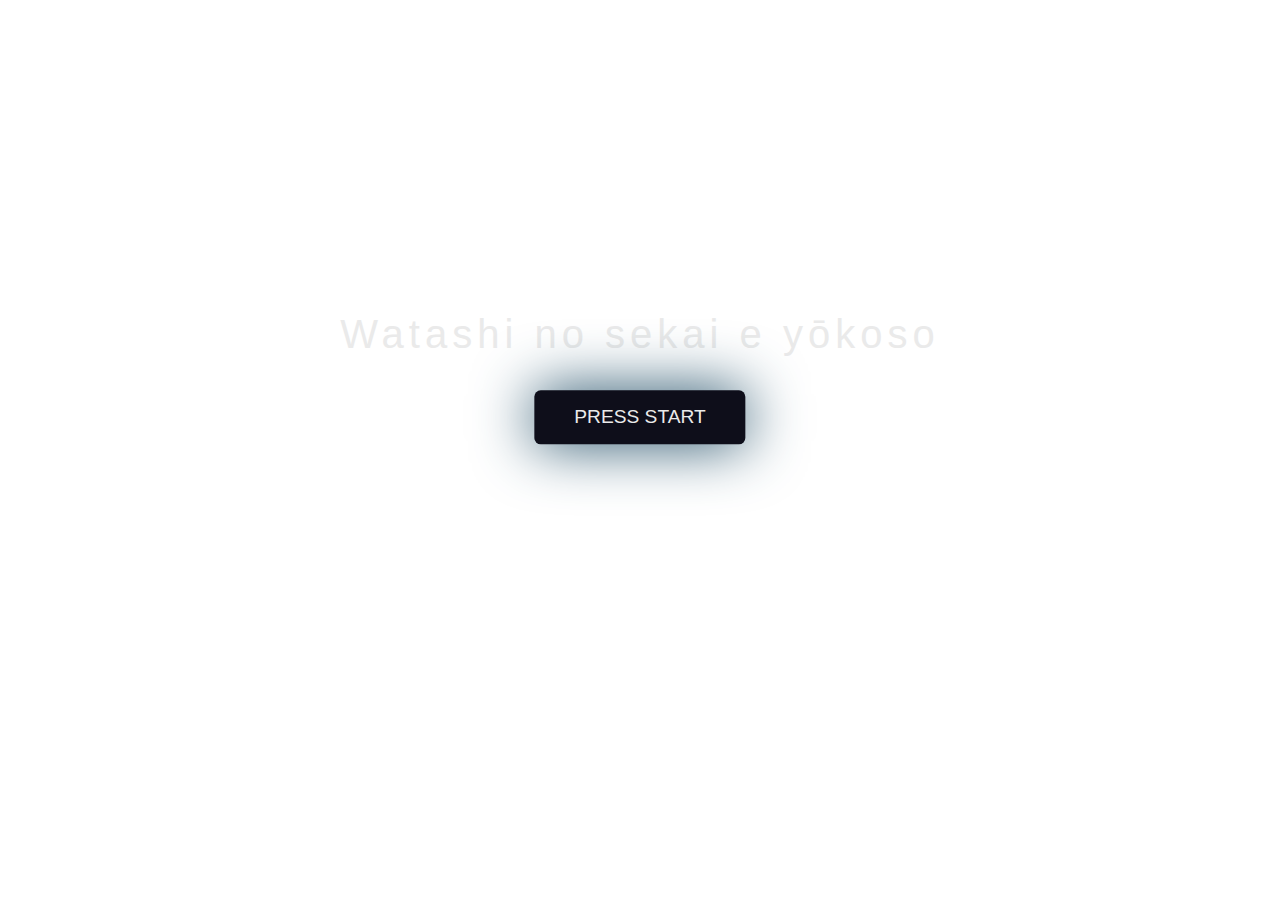
<file: index.html>
<!DOCTYPE html>
<html lang="en">
    <head>
        <meta charset="UTF-8">
        <meta name="viewport" content="width=device-width, initial-scale=1.0">
        <title>Space | My Loader</title>
        <link rel="stylesheet" type="text/css" href="./assets/css/space.css">
    </head>
    <body>
        <canvas></canvas>
        <div class="container">
            <h2>Watashi no sekai e yōkoso</h2>
            <script>
                var audio = new Audio('./assets/sound/universe.mp3');

                function toggleSound() {
                    var soundStatus = document.getElementById('soundStatus');

                    if (audio.paused) {
                        audio.play();
                        audio.loop = true;
                        soundStatus.innerText = 'ON';
                    } else {
                        audio.pause();
                        soundStatus.innerText = 'OFF';
                    }
                }
            </script>
            <button class="btn" id="startButton">press start</button>
        </div>
        <div class="soundContainer">
            <div class="soundHolder">RECOMMEND SOUND</div>
            <div class="soundChange" onclick="toggleSound()">
                <span id="soundStatus"> OFF</span>
            </div>
        </div>
        <script src="./assets/js/space.js"></script>
    </body>
</html>
</file>
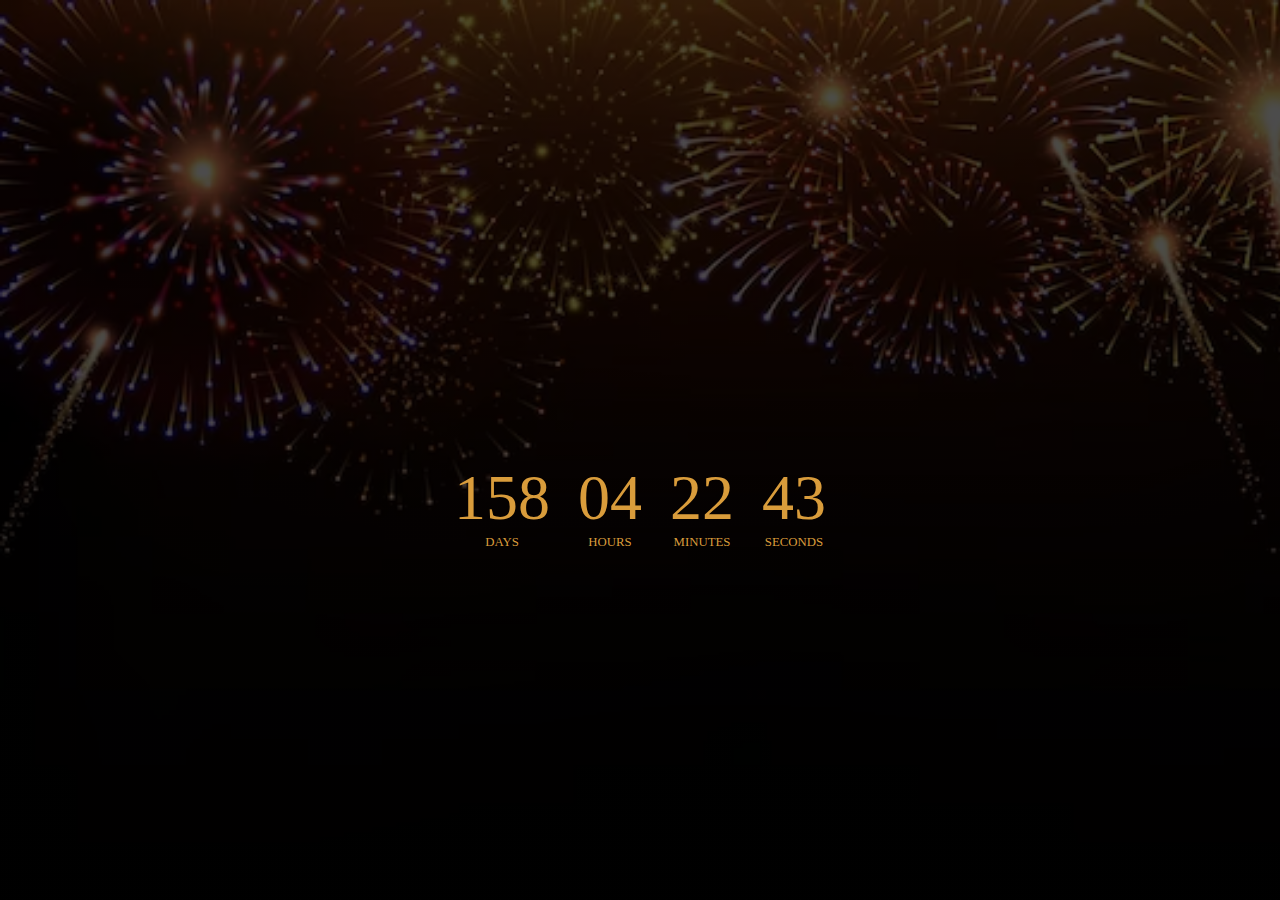
<file: assets/NewYearsCountDown/fireworksCount.html>
<!DOCTYPE html>
<html lang="en">
    <head>
    <meta charset="UTF-8">
    <meta name="viewport" content="width=device-width, initial-scale=1.0">
    <meta http-equiv="X-UA-Compatible" content="ie=edge">
    <title>New Year Countdown</title>
    <link rel="stylesheet" href="./styleFireworks.css">
    </head>
    <body>
        <div class="middle">
            <h1 class="label">New Year Countdown</h1>
            <div class="time">
                <span>
                    <div id="d">00</div> Days
                </span>
                <span>
                    <div id="h">00</div> Hours
                </span>
                <span>
                    <div id="m">00</div> Minutes
                </span>
                <span>
                    <div id="s">00</div> Seconds
                </span>
            </div>
        </div>
        <script src="./scriptCount.js"></script>
    </body>
</html>
</file>
<file: assets/css/space.css>
@import url('https://fonts.cdnfonts.com/css/space-mission');

body {
    position: relative;
}

.container {
    position: absolute;
    top: 40%;
    left: 50%;
    transform: translate(-50%, -50%);
    text-align: center;
}

.container h2 {
    color: rgb(234, 234, 234);
    font-size: 2.5rem;
    width: 100%;
    margin-left: auto;
    margin-right: auto;
    text-align: center; 
    font-family: 'SPACE MISSION', sans-serif;
    font-weight: 400;
    font-style: normal;
    letter-spacing: 5px;
}

.soundContainer {
    font-family: 'SPACE MISSION', sans-serif;
    font-size: small;
    font: 100;
    color: white;
    position: absolute;
    bottom: 10px;
    left: 10px;
    display: flex;
    flex-wrap: wrap;
    gap: 10px;
}

.soundContainer .soundHolder {
    display: inline;
}

.soundContainer .soundChange:hover {
    cursor: pointer;
}

.container .btn {
    font-size: 1.2rem;
    padding: 1rem 2.5rem;
    border: none;
    outline: none;
    border-radius: 0.4rem;
    cursor: pointer;
    text-transform: uppercase;
    background-color: rgb(14, 14, 26);
    color: rgb(234, 234, 234);
    font-weight: 700;
    transition: 0.6s;
    box-shadow: 0px 0px 60px #1f4c65;
    font-family: 'SPACE MISSION', sans-serif;
    font-weight: 400;
    font-style: normal;
}

.container .btn:active {
    scale: 0.92;
}

.container .btn:hover {
    background: rgb(2,29,78);
    background: linear-gradient(270deg, rgba(2, 29, 78, 0.681) 0%, rgba(31, 215, 232, 0.873) 60%);
    color: rgb(4, 4, 38);
}
</file>
<file: assets/NewYearsCountDown/styleFireworks.css>
@import url("https://fonts.googleapis.com/css?family=Aleo");
html, body {
    width: 100%;
    height: 100%;
    padding: 0;
    margin: 0;
    background-image: linear-gradient(rgba(0, 0, 0, 0.7), rgba(0, 0, 0, 0.7)), url(./fireworks.jpg);  
    background-repeat: no-repeat;
    background-size: cover;
}

canvas {
    width: 100%;
    height: 100%;
}

.label {
    font-size: 2.8rem;
    background: url("https://res.cloudinary.com/nikita-rudenko/image/upload/v1544906837/stripe_c982eebe592d6c30f2034f5ce80b1fc6.png");
    background-clip: text;
    -webkit-background-clip: text;
    color: transparent;
    animation: moveBg 30s linear infinite;
}

@keyframes moveBg {
    0% {
        background-position: 0% 30%;
    }
    100% {
        background-position: 1000% 500%;
    }
}
.middle {
    position: absolute;
    top: 50%;
    left: 50%;
    transform: translate(-50%, -50%);
    text-align: center;
    user-select: none;
}

.time {
    color: #d99c3b;
    text-transform: uppercase;
    display: flex;
    justify-content: center;
}

.time span {
    padding: 0 14px;
    font-size: 0.8rem;
}

.time span div {
    font-size: 4rem;
}

@media (max-width: 740px) {
    .label {
        font-size: 1.7rem;
    }
    .time span {
        padding: 0 16px;
        font-size: 0.6rem;
    }
    .time span div {
        font-size: 2rem;
    }
}
</file>
